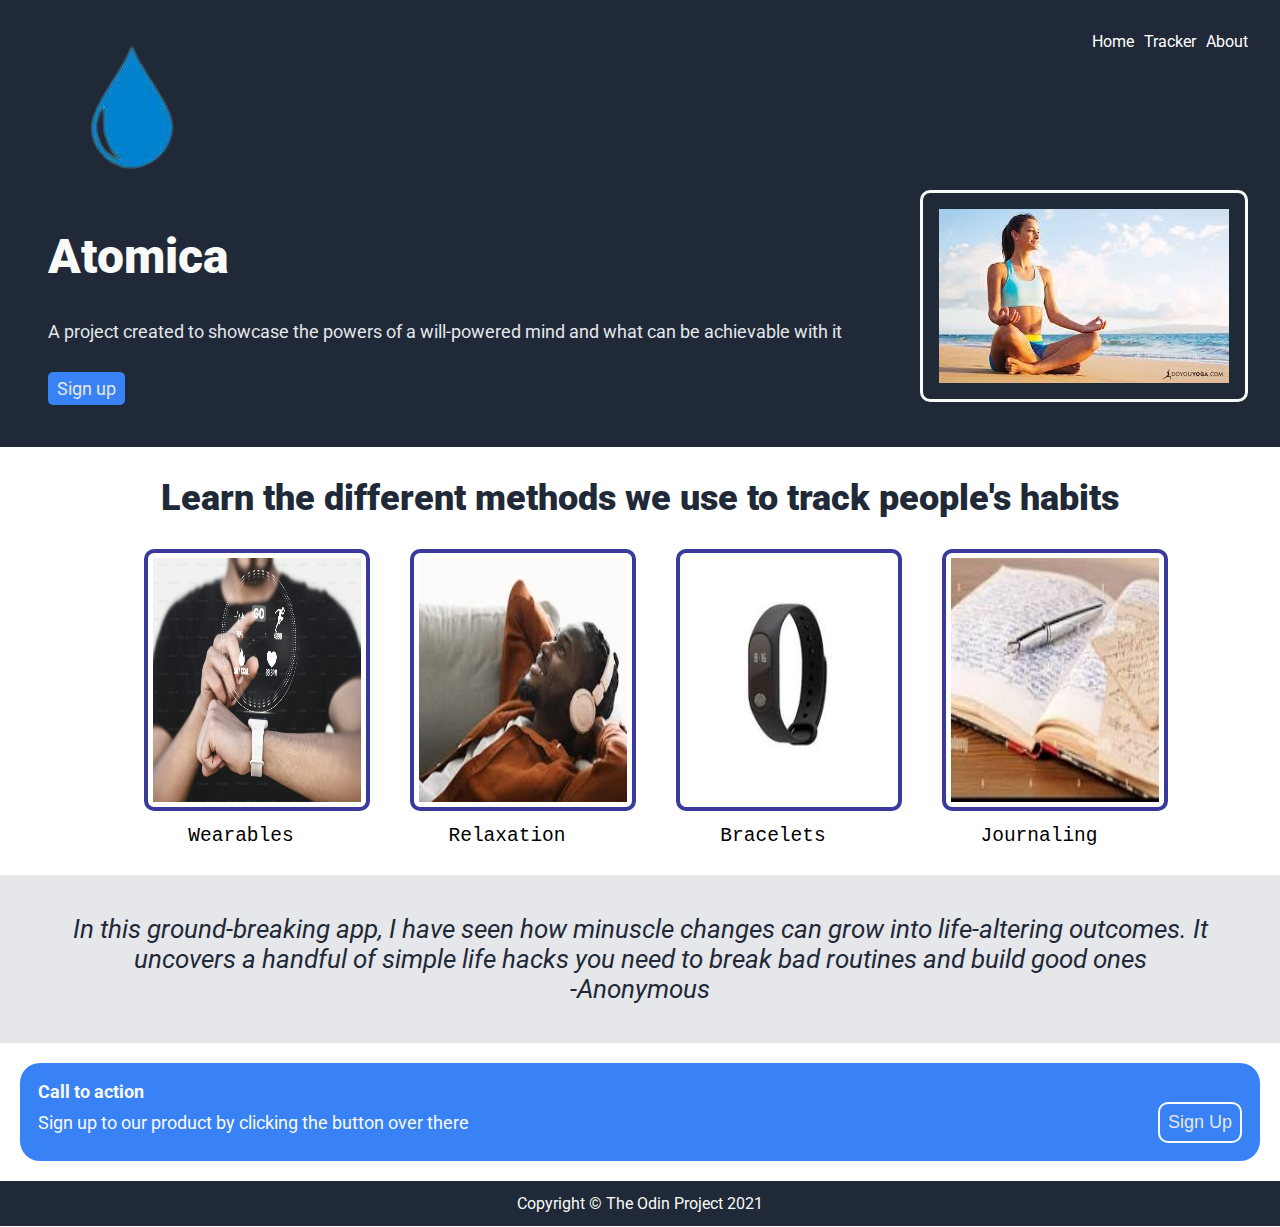
<file: index.html>
<!DOCTYPE html>
<html lang="en">
<head>
    <meta charset="UTF-8">
    <meta name="viewport" content="width=device-width, initial-scale=1.0">
    <title>Atomica</title>
    <link rel="icon" type="image/x-icon" href="favicon.ico">
    <link rel="apple-touch-icon" sizes="180x180" href="/apple-touch-icon.png">
<link rel="icon" type="image/png" sizes="32x32" href="/favicon-32x32.png">
<link rel="icon" type="image/png" sizes="16x16" href="/favicon-16x16.png">
<link rel="manifest" href="/site.webmanifest">
    <link rel="stylesheet" href="styles.css">
    <link rel="preconnect" href="https://fonts.googleapis.com">
    <link rel="preconnect" href="https://fonts.gstatic.com" crossorigin>
    <link href="https://fonts.googleapis.com/css2?family=Roboto:ital,wght@0,100;0,300;0,400;0,500;0,700;0,900;1,100;1,300;1,400;1,500;1,700;1,900&display=swap" rel="stylesheet">

</head>
<body>
    <main>
        <header>

            <div class="container first">
                <img src="images/wter-removebg-preview.png" alt="logo" class="logo">

                <div class="container nav">
                    <a href="">Home</a>
                    <a href="">Tracker</a>
                    <a href="">About</a>
            </div>

            </div>

            <div class="container  header-text">
                <div class="padded">
                    <h1>Atomica</h1>
                    <p class="secondarytext">A project created to showcase the powers of a will-powered mind and what can be achievable with it </p>
                    <a href="" class="cta-button">Sign up</a>
                </div>
                <div>
                  <img src="images/yoga.jpeg" alt="a girl doing yoga" class="yoga">
                </div>
            </div>
        </header>

        <section>
            <h2>Learn the different methods we use to track people's habits</h2>
            <div class="services ninety">
                <div class="bottom">
                    <img src="images/wearables.jpeg" class="images">
                    <p class="ppp">Wearables</p>
                </div>

                <div class="bottom">
                    <img src="images/relaxing.jpeg" class="images" alt="">
                    <p class="ppp">Relaxation</p>
                </div>

                <div class="bottom">
                    <img src="images/brace.jpeg" class="images" alt="">
                    <p class="ppp">Bracelets</p>
                </div>

                <div class="bottom last">
                    <img src="images/download.jpeg" class="images" alt="">
                    <p class="ppp">Journaling</p>
                </div>
            </div>
        </section>

        <section class="quotes">
            <p class="whattheysay">In this ground-breaking app, I have seen 
                how minuscle changes can grow into 
                life-altering outcomes.
                It uncovers a handful of simple life hacks you need to break bad routines and 
                build good ones</p>
                <p class="whattheysay">-Anonymous
            </p>
        </section>

        <section>
            <div class="blue">
                <div style="font-weight: bold;">Call to action</div>

                <span class="blu">
                <p>Sign up to our product by clicking the button over there</p>
                <button>Sign Up</button>
                </span>
            </div>            
        </section>

        <footer>Copyright &copy; The Odin Project 2021</footer>
    </main>
</body>
</html>
</file>
<file: styles.css>
body > *{
    margin: 0;
}

*{
    box-sizing: border-box;
}

@import url('https://fonts.googleapis.com/css2?family=Roboto:ital,wght@0,100;0,300;0,400;0,500;0,700;0,900;1,100;1,300;1,400;1,500;1,700;1,900&display=swap');

body{
    margin: 0;
    font-family: Roboto , sans-serif;
}

header, footer{
    background-color: #1F2937;
}

.container{
    display: flex;
    align-items: flex-start;
}

header{
    padding: 2em;
}

.header-text{
    flex-flow: row wrap;
    width: auto;
    justify-content: space-between;
    align-content: center;
    align-items: center;
    gap: 2em;
}

a{
    text-decoration: none;
}

p{
    margin: 0;
}

.whattheysay{
    font-size: 26px;
    font-weight: light;
    font-style: italic;
    color: #1F2937;
    text-align: center;
    background-color: #E5E7EB ;   
}

.whattheysay:not(:last-child){
    padding: 1.5em;
    padding-bottom: 0;
}

.whattheysay:last-child{
    padding-bottom: 1.5em;
}

header p{
    margin: 2em 0;
}
.nav{
    gap:10px;
}


.first{
    justify-content: space-between;

}
.nav > *{
    color: white;
}

.logo{
    max-width: 25vw;
}

.yoga{
    /* margin: 0 0 0 4.5em; */
    border: 3px solid #F9FAF8;
    padding: 1em;
    width: 100%;
    height: 100%;
    border-radius: 10px;
}
.cta-button{ 
    background-color:#3882F6;
    border-radius: 5px;
    padding: 0.35em 0.5em;
}

h1{
    font-size: 48px;
    font-weight: 900;
    color: #F9FAF8;
}

.images{
    width: 100%;
    margin-inline: 1em;
    border: 4px solid rgb(58, 58, 156);
    border-radius: 10px;
    padding: 0.3em;
    width: 100%;
    height: 100%;
}

h2{
    text-align: center;
    font-weight: 900;
    font-size: 36px;
    color: #1F2937
}

.services{
    display: grid;
    grid-template-columns: repeat(auto-fit , minmax(200px, 1fr));
    grid-template-rows: 1fr;
    grid-auto-flow: dense;
    margin-bottom: 4em;
    gap: 2.5em;
    /* align-content: center; */
    margin-inline: auto;
}


.ninety{
    max-width: 80%  ;
}

.ppp{
    text-align: center;
    margin-top: 10px;
    font-family: monospace;
    font-size: 1.5em;
}

header p, .cta-button, button{
    font-size: 18px;
    color: #E5E7EB;
}

.blue{
    margin: 20px;
    background-color:#3882F6;
    border-radius: 20px;
    font-size: 18px;
    padding: 1em;
    color: #F9FAF8;
}

.blu{
    display: flex;
    flex-flow: row wrap;
    gap: 1em;
    align-content: center;
}

span{
    display: flex;
    justify-content: space-between;
    font-size: 18px;
    align-items: center;
}

button{
    background-color:#3882F6;
    padding: 8px;
    border: 2px solid white;
    border-radius: 10px;
}

footer{
    text-align: center;
    color:#F9FAF8;
    padding: 0.83em;
}

.padded{
    padding: 1em;
}


@media (max-width: 425px){
   .services{
    margin-inline: 6.5vw;
   }

   h2 {
    font-size: 25px;
   }

   .whattheysay{
    font-size: 1.125rem;
   }

   .bottom{
    margin-bottom: 2em;
}

   
.last{
    margin-bottom: 0;
}
}

@media (max-width: 1272px){
   .yoga{
    width: 86vw;
   }
}
</file>
